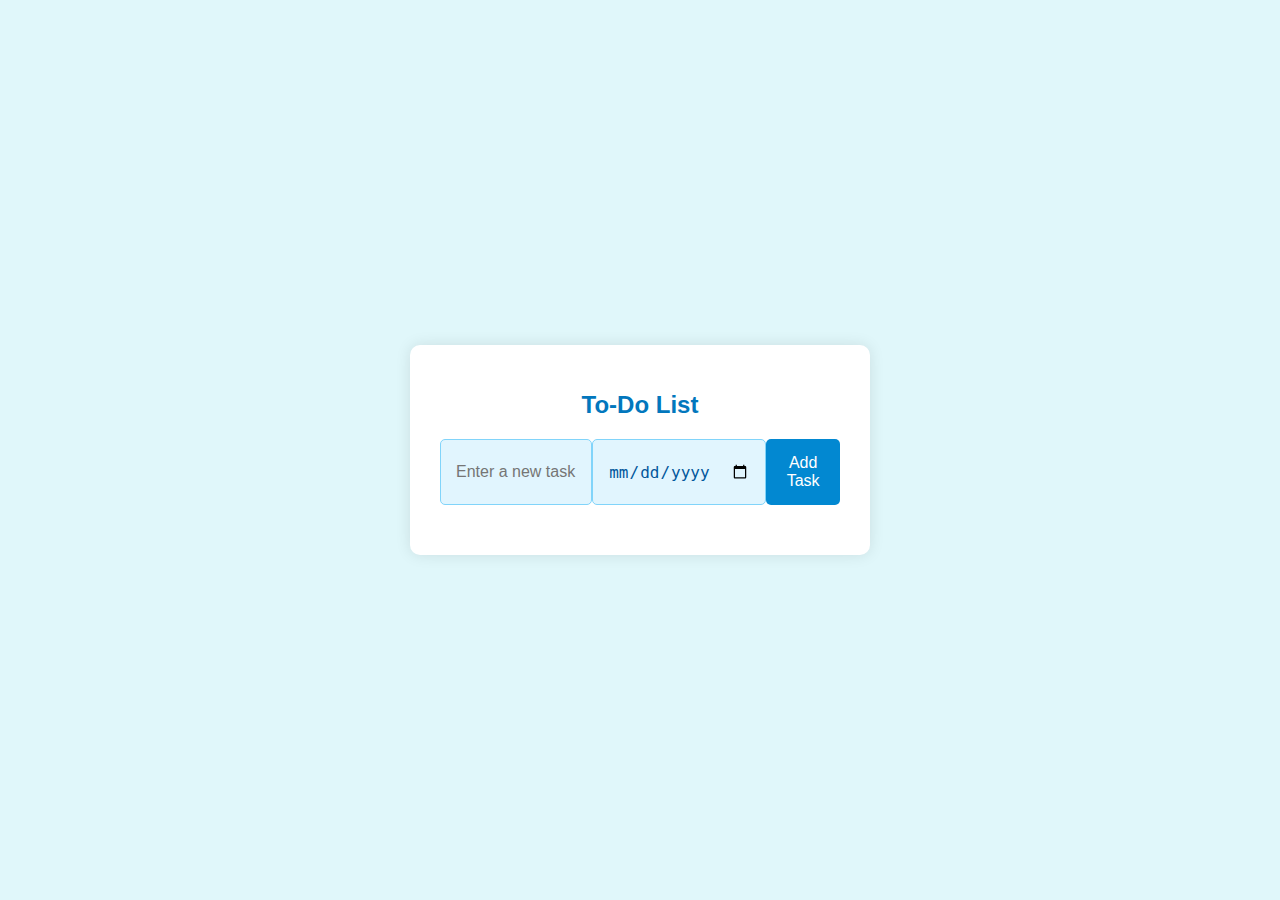
<file: week2/index.html>
<!DOCTYPE html>
<html lang="en">
<head>
    <meta charset="UTF-8">
    <meta name="viewport" content="width=device-width, initial-scale=1.0">
    <title>To-Do List</title>
    <link rel="stylesheet" href="styles.css">
</head>
<body>
    <div class="container">
        <h1>To-Do List</h1>
        <div class="input-group">
            <input type="text" id="taskInput" placeholder="Enter a new task">
            <input type="date" id="dueDateInput">
            <button id="addTaskButton">Add Task</button>
        </div>
        <ul id="taskList"></ul>
    </div>
    <script src="scripts.js"></script>
</body>
</html>
</file>
<file: week2/styles.css>
body {
  font-family: 'Helvetica Neue', Arial, sans-serif;
  background-color: #e0f7fa;
  display: flex;
  justify-content: center;
  align-items: center;
  height: 100vh;
  margin: 0;
}

.container {
  background-color: #ffffff;
  padding: 30px;
  border-radius: 10px;
  box-shadow: 0 0 15px rgba(0, 0, 0, 0.1);
  width: 400px;
  text-align: center;
}

h1 {
  margin-bottom: 20px;
  color: #0277bd;
  font-size: 24px;
}

.input-group {
  display: flex;
  justify-content: space-between;
  margin-bottom: 20px;
}

input[type="text"], input[type="date"] {
  width: 45%;
  padding: 15px;
  border: 1px solid #81d4fa;
  border-radius: 5px;
  font-size: 16px;
  background-color: #e1f5fe;
  color: #01579b;
  outline: none;
  transition: border-color 0.3s;
}

input[type="text"]:focus, input[type="date"]:focus {
  border-color: #039be5;
}

button {
  padding: 15px;
  border: none;
  border-radius: 5px;
  background-color: #0288d1;
  color: white;
  cursor: pointer;
  font-size: 16px;
  transition: background-color 0.3s ease, transform 0.3s ease;
}

button:hover {
  background-color: #0277bd;
  transform: scale(1.05);
}

ul {
  list-style-type: none;
  padding: 0;
  margin-top: 20px;
}

li {
  display: flex;
  justify-content: space-between;
  align-items: center;
  padding: 15px;
  border: 1px solid #81d4fa;
  border-radius: 5px;
  margin-bottom: 10px;
  font-size: 16px;
  background-color: #e1f5fe;
  transition: background-color 0.3s ease, transform 0.3s ease;
}

li:hover {
  background-color: #b3e5fc;
  transform: scale(1.02);
}

li.completed {
  text-decoration: line-through;
  color: #90a4ae;
}

li button {
  margin-left: 10px;
  background-color: #d32f2f;
  transition: background-color 0.3s ease, transform 0.3s ease;
}

li button:hover {
  background-color: #c62828;
  transform: scale(1.05);
}

li .edit-button {
  background-color: #388e3c;
  margin-left: 10px;
  transition: background-color 0.3s ease, transform 0.3s ease;
}

li .edit-button:hover {
  background-color: #2e7d32;
  transform: scale(1.05);
}
</file>
